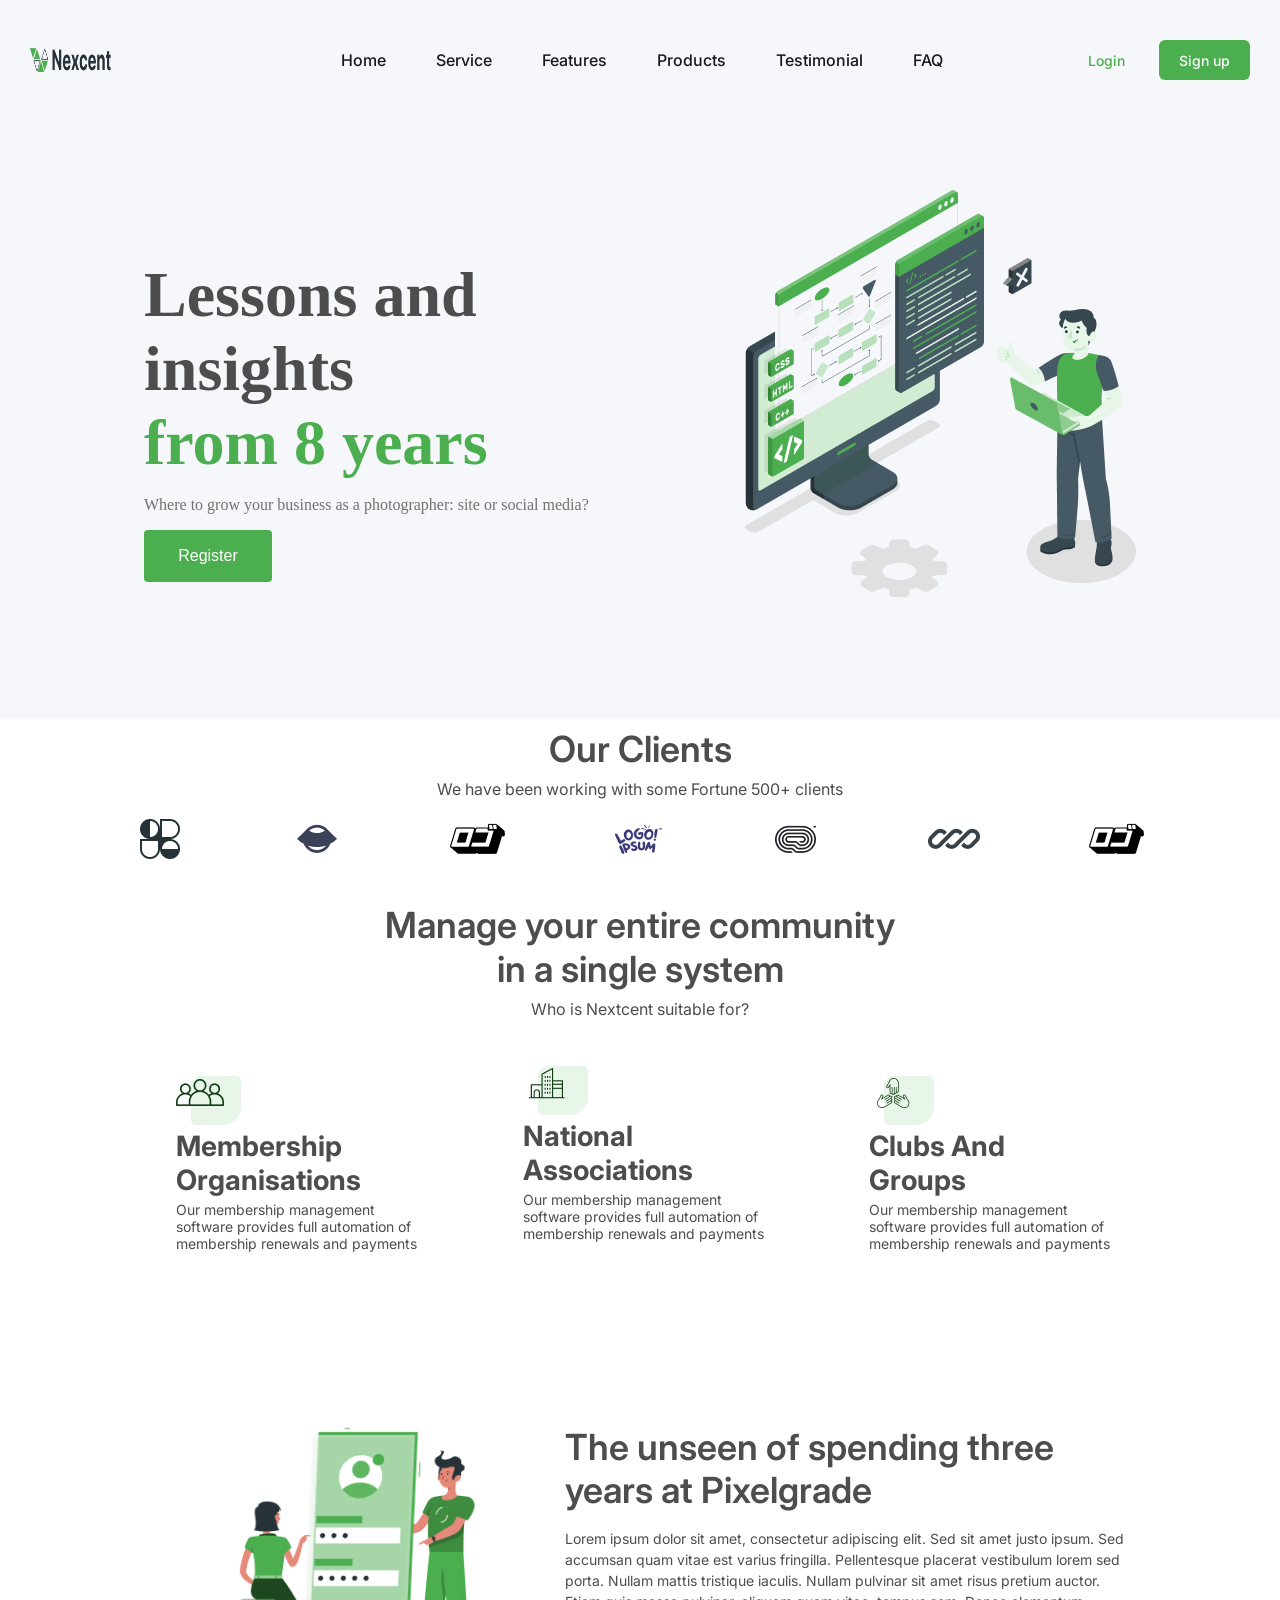
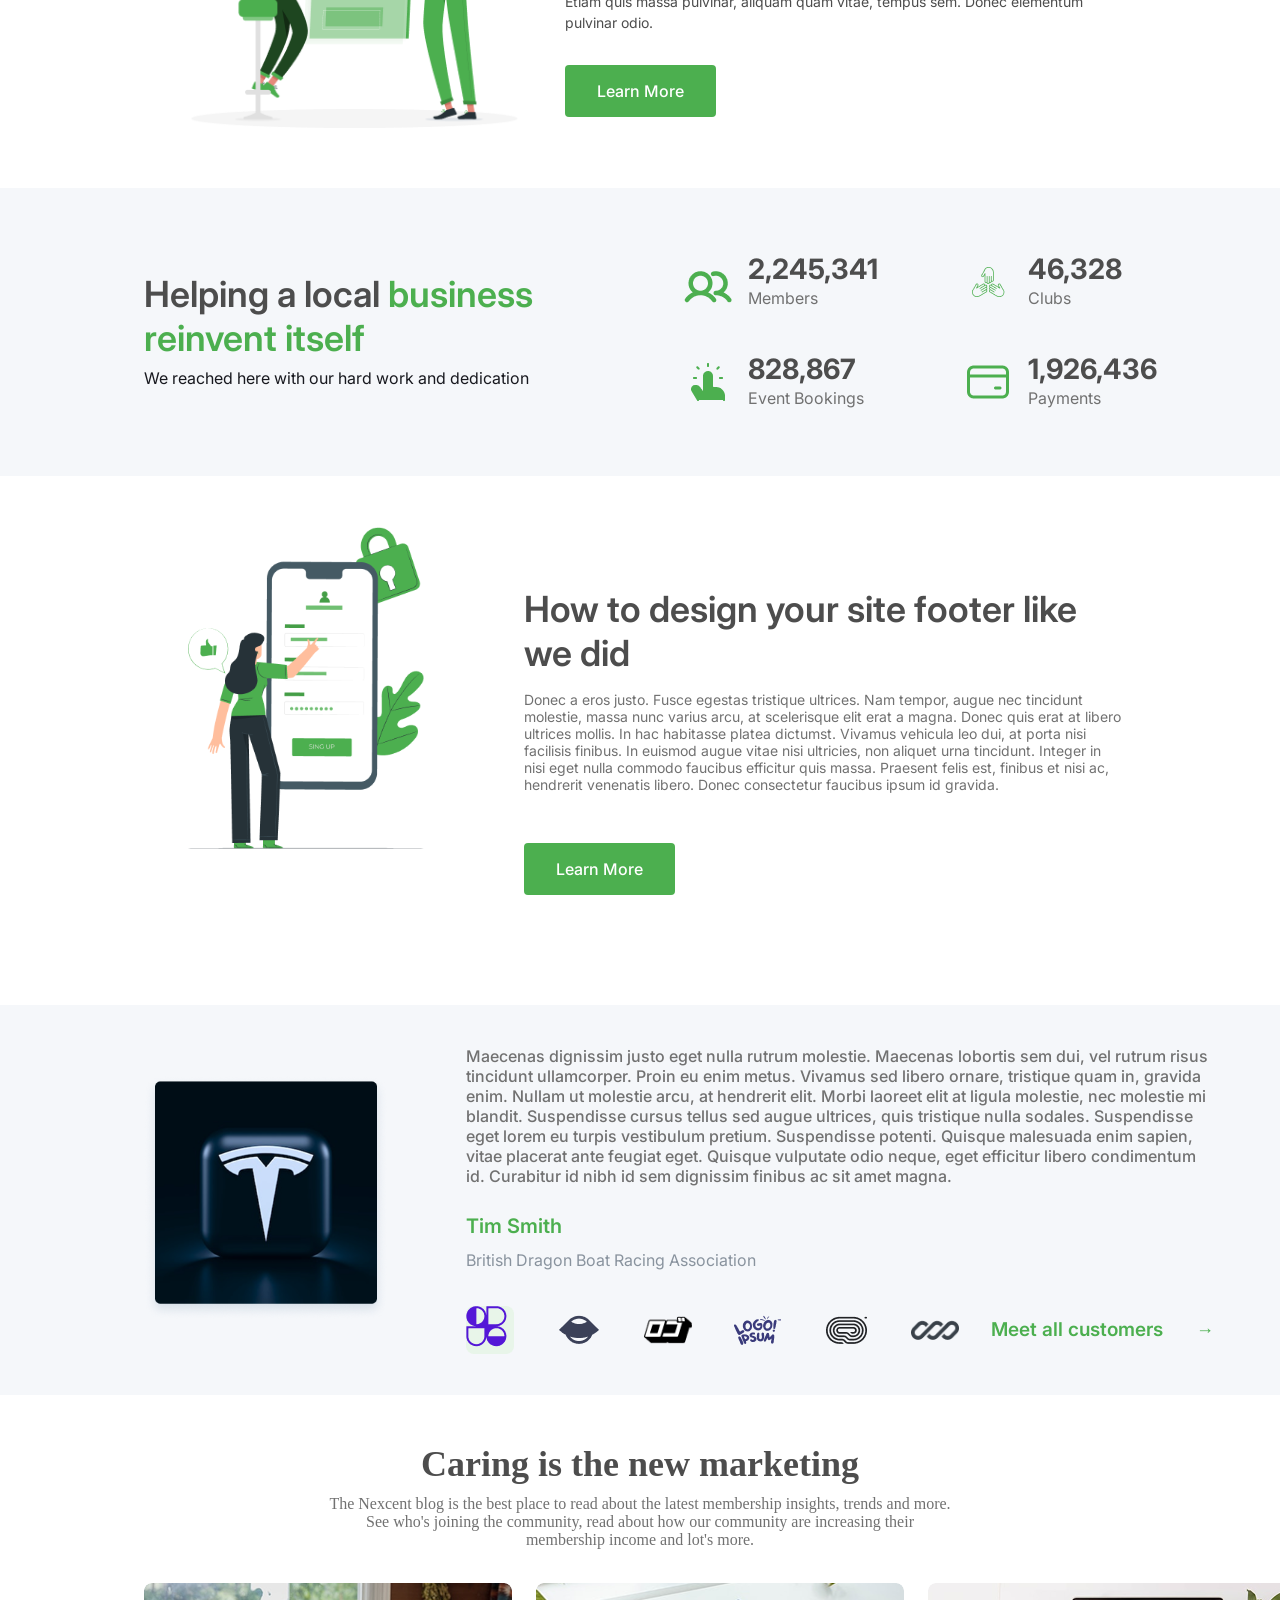
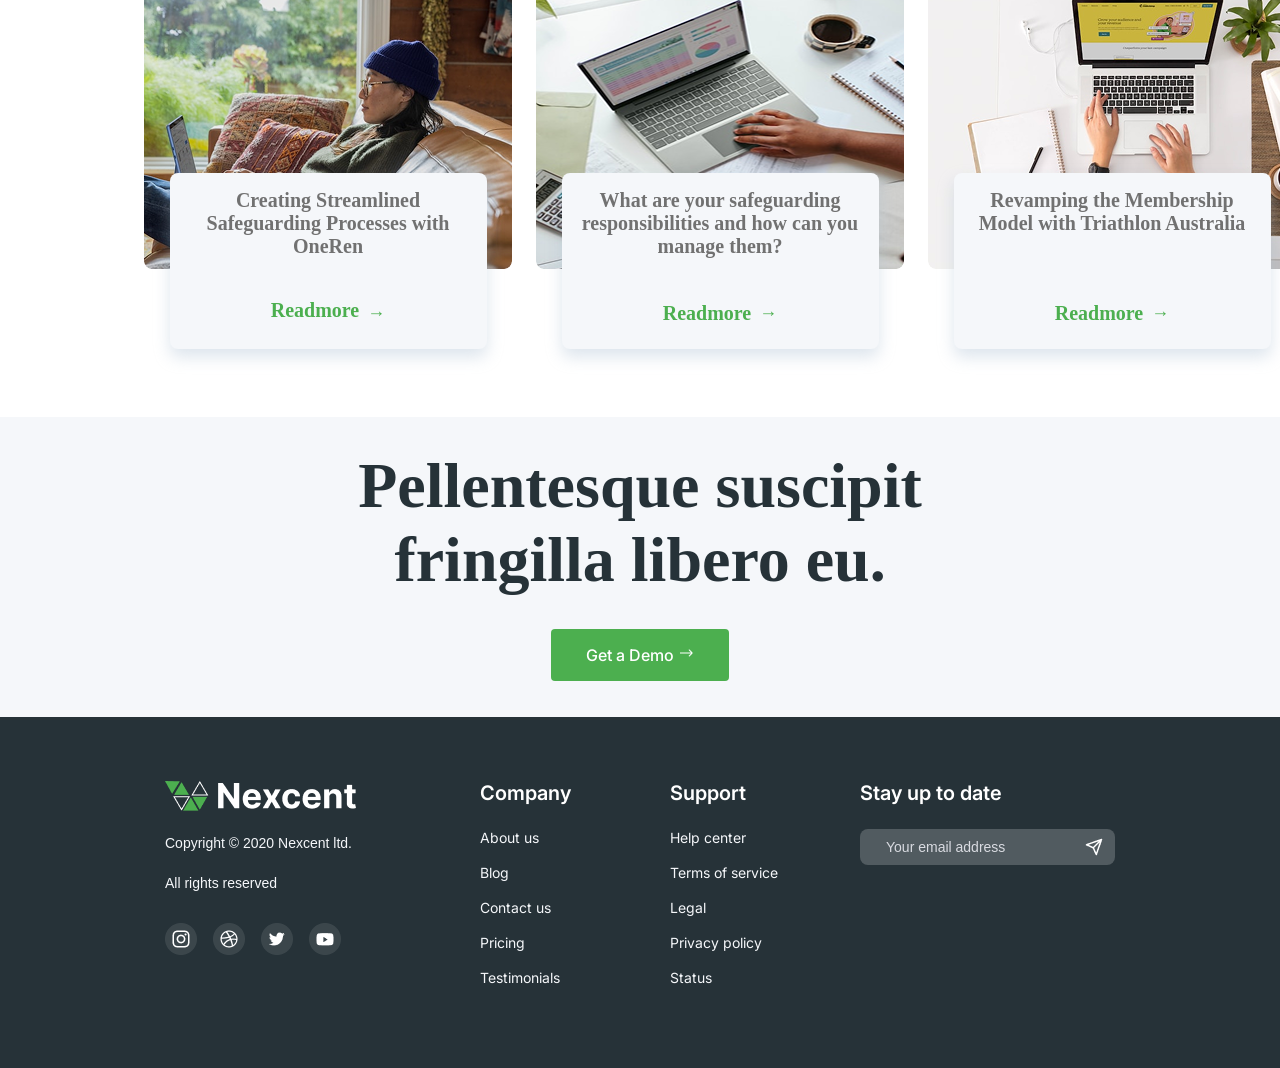
<file: index.html>
<!DOCTYPE html>
<html lang="en">
<head>
    <meta charset="UTF-8">
    <meta name="viewport" content="width=device-width, initial-scale=1.0">
    <title>Nexcent</title>
    <link rel="stylesheet" href="./style.css">

    <link rel="preconnect" href="https://fonts.googleapis.com">
<link rel="preconnect" href="https://fonts.gstatic.com" crossorigin>
<link href="https://fonts.googleapis.com/css2?family=Inter:ital,opsz,wght@0,14..32,100..900;1,14..32,100..900&display=swap" 
rel="stylesheet">
<link rel="icon" type="image/png" href="./images/Iconhead.png">

</head>
<body>
    <footer>
        <nav>
            <div class="footer-logo">
                <img src="./images/Logo.png" alt="Logo">
            </div>

            <ul>
                <li><a href="#">Home</a></li>
            <li><a href="#">Service</a></li>
            <li><a href="#">Features</a></li>
            <li><a href="#">Products</a></li>
            <li><a href="#">Testimonial</a></li>
            <li><a href="#">FAQ</a></li>
            </ul>
            <div class="btns"> <button class="login">Login</button>
            <button class="signup">Sign up</button> </div>
        </nav>
    </footer>

    <section class="herosection">
  <div class="landingcontent">
    <h1 class="contenth1"> Lessons and insights <br>
      <span class="fontchange1">from 8 years</span>
    </h1>
    <p class="contentp">Where to grow your business as a photographer: site or social media?</p>
    <button class="registerbtn1">Register</button>
  </div>
  
  <div class="heroimg"> 
    <img class="heroimg2" src="./images/clienticon.png" alt="clienticon">
  </div>
</section>

<main class="container">
    <div class="clients1">
        <h2 class="clientsh2">Our Clients</h2>
        <p class="clientp">We have been working with some Fortune 500+ clients</p>
    </div>

    <div class="clientimgs">
        <img src="./images/Logos/Logo2.png" alt="logo2">
        <img src="./images/Logos/Logo3.png" alt="logo3">
        <img src="./images/Logos/Logo4.png" alt="logo4">
        <img src="./images/Logos/Logo5.png" alt="logo5">
        <img src="./images/Logos/Logo6.png" alt="logo6">
        <img src="./images/Logos/Logo7.png" alt="logo7">
        <img src="./images/Logos/Logo4.png" alt="logo4">
    </div>

    <div class="community">
        <div class="communitycontent">
        <h2>Manage your entire community <br> in a single system</h2>
        <p>Who is Nextcent suitable for?</p>
        </div>
        <div class="communityframe">
            <div class="memberships">
                <img class="membershipimg" src="./images/icons/Icon2.png" alt="icon2">
                <h3 class="membershiph3">Membership Organisations</h3>
                <p class="membershipp">Our membership management software provides full automation of membership renewals and payments</p>
            </div>

            <div class="national1">
                <img class="nationalimg" src="./images/icons/Icon.png" alt="icon">
                <h3 class="nationalh3">National Associations</h3>
                <p class="nationalp">Our membership management software provides full automation of membership renewals and payments</p>
            </div>

            <div class="club-group">
                <img class="clubimg" src="./images/icons/Icon3.png" alt="icon3">
                <h3 class="clubh3">Clubs And Groups</h3>
                <p class="clubp">Our membership management software provides full automation of membership renewals and payments</p>
            </div>
        </div>
    </div>

    <div class="unlock">
        <div class="unlockimg">
            <img src="./images/rafiki.png" alt="rafiki">
        </div>

        <div class="unlockframe">
            <div class="unlockframe1">
            <h2>The unseen of spending three years at Pixelgrade</h2>
            <p>Lorem ipsum dolor sit amet, consectetur adipiscing elit. Sed sit amet justo ipsum. 
                Sed accumsan quam vitae est varius fringilla. Pellentesque placerat vestibulum lorem sed porta. 
                Nullam mattis tristique iaculis. Nullam pulvinar sit amet risus pretium auctor. Etiam quis massa pulvinar, 
                aliquam quam vitae, tempus sem. Donec elementum pulvinar odio.</p>
                </div>
            
                <button class="unlockbtn">Learn More</button>
        </div>
    </div>

    <div class="achievements">
        <div class="sectionheading">
            <h2>Helping a local <span class="highlight2">business reinvent itself</span></h2>
            <p>We reached here with our hard work and dedication</p>
        </div>

        <div class="count">
            <div class="grid1">
                <div class="membericon">
                    <img src="./images/icons/count1.png" alt="count1">
                </div>
                <div class="members">
                    <h3>2,245,341</h3>
                    <p>Members</p>
                </div>
            </div>
        
            <div class="grid1">
                <div class="clubicon">
                    <img src="./images/icons/count2.png" alt="count2">
                </div>
                <div class="club">
                    <h3>46,328</h3>
                    <p>Clubs</p>
                </div>
            </div>

            <div class="grid1">
                <div class="eventicon">
                    <img src="./images/icons/count3.png" alt="count3">
                </div>
                <div class="eventbooking">
                    <h3>828,867</h3>
                    <p>Event Bookings</p>
                </div>
            </div>

            <div class="grid1">
                <div class="paymenticon">
                    <img src="./images/icons/count4.png" alt="count4">
                </div>
                <div class="payment">
                    <h3>1,926,436</h3>
                    <p>Payments</p>
                </div>
            </div>
    </div>
</div>

<div class="calender">
    <div class="calenderimg">
        <img src="./images/pana.png" alt="pana">
    </div>

    <div class="calender-content">
        <h2>How to design your site footer like we did</h2>
        <p>Donec a eros justo. Fusce egestas tristique ultrices. Nam tempor, 
            augue nec tincidunt molestie, massa nunc varius arcu, at scelerisque elit erat a magna. 
            Donec quis erat at libero ultrices mollis. In hac habitasse platea dictumst. Vivamus vehicula leo dui, 
            at porta nisi facilisis finibus. In euismod augue vitae nisi ultricies, non aliquet urna tincidunt. 
            Integer in nisi eget nulla commodo faucibus efficitur quis massa. Praesent felis est, finibus et nisi ac, 
            hendrerit venenatis libero. 
            Donec consectetur faucibus ipsum id gravida.</p>

            <button class="registerbtn2">Learn More</button>
    </div>
</div>

<div class="customer">
    <div class="tesla">
        <img src="./images/Logos/image 9.png" alt="tesla">
    </div>

    <div class="customer-frame">
        <div class="customercontent">
        <p>Maecenas dignissim justo eget nulla rutrum molestie. Maecenas lobortis sem dui, 
            vel rutrum risus tincidunt ullamcorper. Proin eu enim metus. Vivamus sed libero ornare, 
            tristique quam in, gravida enim. Nullam ut molestie arcu, at hendrerit elit. 
            Morbi laoreet elit at ligula molestie, nec molestie mi blandit. Suspendisse cursus tellus sed augue ultrices, 
            quis tristique nulla sodales. Suspendisse eget lorem eu turpis vestibulum pretium. Suspendisse potenti. 
            Quisque malesuada enim sapien, vitae placerat ante feugiat eget. Quisque vulputate odio neque, 
            eget efficitur libero condimentum id. 
            Curabitur id nibh id sem dignissim finibus ac sit amet magna.</p>
        </div>

        <div class="customer-frame2">
            <h4>Tim Smith</h4>
            <p>British Dragon Boat Racing Association</p>
        </div>

        <div class="customerrow">
            <div class="cstmrimg">
            <img src="./images/Logos/Logo9.png" alt="logo9">
            <img src="./images/Logos/Logo3.png" alt="logo3">
            <img src="./images/Logos/Logo4.png" alt="logo4">
            <img src="./images/Logos/Logo5.png" alt="logo5">
            <img src="./images/Logos/Logo6.png" alt="logo6">
            <img src="./images/Logos/Logo7.png" alt="logo7">
            </div>

            <div class="cstmrframe3">
            <h4>Meet all customers</h4>
            <span class="arw">→</span>
            </div>
        </div>

    </div>
</div>

<div class="updates">
    <div class="updatescontent">
        <h2>Caring is the new marketing</h2>
        <p>The Nexcent blog is the best place to read about the latest membership insights, trends and more. See who's joining the community, read about how our community are increasing their membership income and lot's more.​</p>
    </div>

    <div class="updatesection">
        <div class="update1">
            <img src="./images/update1.png" alt="update1">
            <div class="update1c">
                <h4 class="update1h">Creating Streamlined Safeguarding Processes with OneRen</h4>
            <div class="updateframe2">
                <h4 class="update1h4">Readmore</h4>
                <span class="arw">→</span>
                <!-- <img src="./images/Right2.png" alt="arrow"> -->
            </div>
            </div>
        </div>

        <div class="update2">
            <img src="./images/update2.png" alt="update2">
            <div class="update2c">
            <h4 class="update2h">What are your safeguarding responsibilities and how can you manage them?</h4>
                <div class="updateframe2">
                <h4 class="update2h4">Readmore</h4>
                <span class="arw">→</span>
                <!-- <img src="./images/Right2.png" alt="arrow"> -->
            </div>
            </div>
        </div>


        <div class="update3">
            <img src="./images/update3.png" alt="update3">
            <div class="update3c">
            <h4 class="update3h">Revamping the Membership Model with Triathlon Australia</h4>
            <div class="updateframe2">
                <h4 class="update3h4">Readmore</h4>
                <span class="arw">→</span>
                <!-- <img src="./images/Right2.png" alt="arrow"> -->
            </div>
            </div>
        </div>

    </div>

    </div>

    <footer class="footer2">

        <div class="upperfooter"> 
            <h1>Pellentesque suscipit <br> fringilla libero eu.</h1>
            <button>Get a Demo
                <img class="whitearrow" src="./images/whitearrow.png" alt="arrow">
            </button>
        </div>

    <div class="lowerfooter">

    <div class="leftside">
        <img class="logo2left" src="./images/Logotwo.png" alt="logo">
        <p>Copyright © 2020 Nexcent ltd.</p>
        <p>All rights reserved</p>

        <div class="social-logos">
            <img src="./images/socials/insta.png" alt="instagram">
            <img src="./images/socials/Social.png" alt="social">
            <img src="./images/socials/twitter.png" alt="X">
            <img src="./images/socials/youtube.png" alt="youtube">
        </div>
    </div>

    <div class="rightside">
        <div class="col">
            <h4>Company</h4>
            <a href="#">About us</a> <br>
            <a href="#">Blog</a> <br>
            <a href="#">Contact us</a> <br>
            <a href="#">Pricing</a> <br>
            <a href="#">Testimonials</a> <br>
        </div>

        <div class="col">
            <h4>Support</h4> 
            <a href="#">Help center</a> <br>
            <a href="#">Terms of service</a> <br>
            <a href="#">Legal</a> <br>
            <a href="#">Privacy policy</a> <br>
            <a href="#">Status</a> <br>
        </div>

        <div class="col">
            <h4>Stay up to date</h4>
            <div class="email">
                <img class="send" src="./images/send.png" alt="send">
            <input class="email2" type="email" name="email" placeholder="Your email address" required>
            </div>
        </div>
    </div>
    </div>
</footer>

</main>

</body>
</html>
</file>
<file: style.css>
* {
    box-sizing: border-box;
    margin:0;
    padding:0;
}


.inter {

  font-family: "Inter", sans-serif;
  font-optical-sizing: auto;
  font-weight: 500;
  font-style: normal;
}

:root {
    --primary-color: #4CAF4F;
    --secondary-color: #263238;
    --info-color: #2194F3;

    /* shades */
    --shade-1: #43A046;
    --shade-2: #388E3B;
    --shade-3:#237D31;
    --shade-4: #1B5E1F;
    --shade-5: #103E13;

    /* tint */
    --tint-1: #66BB69;
    --tint-2: #81C784;
    --tint-3: #A5D6A7;
    --tint-4: #C8E6C9;
    --tint-5: #E8F5E9;

    /* Action */
    --warning: #FBC02D;
    --error: #E53835;
    --success: #2E7D31;

    /* Neutral */
    --black: #263238;
    --d-grey: #4D4D4D;
    --grey: #717171;
    --L-grey: #89939E;
    --grey-blue: #ABBED1;
    --silver: #F5F7FA;
    --white: #FFFFFF;

    /* -font  */
    --inter: "Inter", sans-serif;
    }

body {
  overflow-x: hidden;
  /* margin: 0;
  height: 100%; */
}


nav {
    background-color: var(--silver);
    align-items: center;
    justify-content: center;
    display: flex;
    padding: 30px;
    position: sticky;
}

.footer-logo {
    width: 154.49px;
    height: 24px;
    gap: 8px;
}

.footer-logo img {
    width: 100%;
    height: 100%;
}

ul {
    display: flex;
    justify-content: center;
    gap: 50px;
    align-items: center;
    list-style-type: none;
    margin-left: 105px;
    padding: 30px 426.5px 30px 425.5px;
    width: 588px;
    height: 24px;
}

li a{
    font-size: 16px;
    text-decoration: none;
    color: #18191F;
    font-weight: 500;
    font-family: "Inter", sans-serif;
}

.btns {
    justify-content: space-between;
    align-items: center;
    display: flex;
    right: 100px;
    gap: 14px;
}

.login {
    background-color: var(--silver);
    width: 77px;
    height: 40px;
    border-radius: 6px;
    padding: 10px 20px 10px 20px;
    color: var(--primary-color);
    font-size: 14px;
    font-weight: 500;
    font-family: "Inter", sans-serif;
    border: none;
    transition: 0.35s ease;
}

.login:hover {
    color: var(--primary-color);
    background-color: var(--tint-5);
    transition: 0.35s ease;
}

.signup {
    background-color: var(--primary-color);
    width: 91px;
    height: 40px;
    border-radius: 6px;
    padding: 10px 20px 10px 20px;
    color: var(--white);
    font-size: 14px;
    font-weight: 500;
    font-family: "Inter", sans-serif;
    border: none;
    transition: 0.5s ease;
}

.signup:hover {
    background-color: var(--shade-2);
    transition: 0.5s ease;
}

.herosection {
height: 599px;
    width: 100%;
  display: flex;
  flex-direction: row;
  justify-content: space-between;
  align-items: center;
  /* gap: 32px; */
  padding: 96px 144px 96px 144px;
  background-color: var(--silver);
}

.landingcontent {
    /* height: 599px; */
    width: 50%;
    display: flex;
    flex-direction: column;
    align-items: flex-start;
    gap: 16px;
    background-color: var(--silver);
}

.contenth1 {
    color: #4D4D4D;
    font-weight: 600;
    font-size: 64px;
}


.fontchange1 {
    color: var(--primary-color);
}

.contentp {
    color: var(--grey);
    font-size: 16px;
    font-weight: 400;
}

.heroimg2 {
    width: 391px;
    height: 407px;
    margin-bottom: 48px;
}

.heroimg2 img {
    width: 100%;
    height: auto;
}

.registerbtn1 {
    width: 128px;
    height: 52px;
    border: none;
    border-radius: 4px;
    background-color: var(--primary-color);
    padding: 14px 32px 14px 32px;
    color: var(--white);
    font-size: 16px;
    font-weight: 500;
    transition: 0.5s ease;
}

.registerbtn1:hover {
    background-color: var(--shade-2);
    transition: 0.5s ease;
}

.container {
    width: 100%;
    height: 100%;
    background-color: var(--white);
}

.clients1 {
    width: 100%;
    height: 100%;
}

.clientsh2 {
    text-align: center;
    font-weight: 600;
    font-family: var(--inter);
    font-size: 36px;
    color: var(--d-grey);
    padding: 8px;
}

.clientp {
    text-align: center;
    font-weight: 400;
    font-family: var(--inter);
    font-size: 16px;
    color: var(--d-grey);
    padding-bottom: 16px;
}

.clientimgs {
    display: flex;
    justify-content: space-between;
    align-items: center;
    padding: 0px 136px 0px 136px;
    padding-bottom: 40px;
}

.community {
    width: 100%;
    height: 100%;
    padding-bottom: 40px;
}

.communitycontent {
    text-align: center;
    width: 100%;
    height: 100%;
}

.communitycontent h2 {
    font-family: var(--inter);
    color: var(--d-grey);
    font-size: 36px;
    font-weight: 600;
    padding-bottom: 8px;
}

.communitycontent p {
    font-family: var(--inter);
    color: var(--d-grey);
    font-size: 16px;
    font-weight: 400;
    padding-bottom: 16px;
}

.communityframe {
    display: flex;
    justify-content: space-between;
    align-items: center;
    height: 280px;
    width: 100%;
    padding-right: 144px;
    padding-left: 144px;
}

.memberships {
    width: 299px;
    height: 260px;
    padding: 24px 32px 24px 32px;
    gap: 8px;
}

.membershipimg {
    width: 65px;
    height: 56px;
}

.membershipimg img {
    width: 100%;
    height: 100%;
}

.membershiph3 {
    width: 267px;
    height: 72px;
    font-family: var(--inter);
    color: var(--d-grey);
    font-size: 28px;
    font-weight: 700;
}

.membershipp {
    width: 251px;
    height: 60px;
    font-family: var(--inter);
    color: var(--d-grey);
    font-weight: 400;  
    font-size: 14px;
}

.national1{
    width: 299px;
    height: 280px;
    padding: 24px 32px 24px 32px;
    gap: 8px;
}

.nationalimg {
    width: 65px;
    height: 56px;
}

.nationalimg img {
    width: 100%;
    height: 100%;
}

.nationalh3 {
    width: 267px;
    height: 72px;
    font-family: var(--inter);
    color: var(--d-grey);
    font-size: 28px;
    font-weight: 700;
}

.nationalp {
    width: 251px;
    height: 60px;
    font-family: var(--inter);
    color: var(--d-grey);
    font-weight: 400;  
    font-size: 14px;
}

.club-group {
    width: 299px;
    height: 260px;
    padding: 24px 32px 24px 32px;
    gap: 8px;
}

.clubimg {
width: 65px;
height: 56px;
}

.clubimg img {
    width: 100%;
    height: 100%;
}


.clubh3 {
    width: 231px;
height: 72px;
font-family: var(--inter);
    color: var(--d-grey);
    font-size: 28px;
    font-weight: 700;
}

.clubp {
    width: 251px;
    height: 60px;
    font-family: var(--inter);
    color: var(--d-grey);
    font-weight: 400;  
    font-size: 14px;
}

.unlock {
  width: 100%;
  height: 433px;
  display: flex;
  flex-direction: row;
  justify-content: space-between;
  align-items: center;
  padding: 48px 144px; 
}

.unlockimg {
  width: 442px;
  display: flex;
  justify-content: space-between;
  align-items: center;
}

.unlockimg img {
  width: 100%;
  height: auto;
}

.unlockframe {
  width: 600px;
  display: flex;
  justify-content: space-between;
  flex-direction: column;
}

.unlockframe1 {
  width: 100%;
}

.unlockframe1 h2 {
  color: var(--d-grey);
  font-weight: 600;
  font-size: 36px;
  font-family: var(--inter);
  line-height: 1.2;
  margin: 0 0 16px 0;
}

.unlockframe1 p {
  color: var(--d-grey);
  font-weight: 400;
  font-size: 14px;
  font-family: var(--inter);
  line-height: 1.5;
  margin: 0 0 32px 0;
}

.unlockbtn {
  width: 151px;
  height: 52px;
  border: none;
  border-radius: 4px;
  background-color: var(--primary-color);
  font-size: 16px;
  font-family: var(--inter);
  font-weight: 500;
  color: var(--white);
  cursor: pointer;
  transition: 0.5s ease;
}

.unlockbtn:hover {
    background-color: var(--shade-2);
    transition: 0.5s ease;
}

.unlockbtn:focus {
    border: 2px solid #4D4D4D;
    transition: 0.5s ease;
}

.achievements {
    width: 100%;
    height: auto;
    display: flex;
    flex-direction: row;
    justify-content: space-between;
    align-items: center;
    padding: 64px 144px 64px 144px;
    background-color: var(--silver);
    /* gap: 48px; */
}

.sectionheading {
width: 540px;
height: 120px;
gap: 8px;
padding-right: 72px;
}

.sectionheading h2 {
    width: 408px;
    height: 88px;
    color: var(--d-grey);
    font-size: 36px;
    font-weight: 600;
    font-family: var(--inter);
}

.highlight2 {
    color: var(--primary-color);
}

.sectionheading p {
    width: 540px;
    height: 24px;
    font-weight: 400;
    color: #18191F;
    font-size: 16px;
    font-family: var(--inter);
    margin-top: 8px;
}


.count {
    width: auto;
    height: 160px;
    display: grid;
    grid-template-columns: 250px 250px;
    gap: 40px 30px; 
    /* padding: 64px 144px 64px 72px;
    margin-bottom: 95px; */
}

.grid1 {
    width: 100%;
    height: auto;
    display: flex;
  align-items: center;
  gap: 16px;
}

.membericon {
    width: 48px;
    height: 38px;
    flex-shrink: 0;
}

.membericon img {
    width: 100%;
    height: auto;
}

.members {
    width: 191px;
    height: 60px;
}

.members h3 {
width: 191px;
height: 36px;
color: var(--d-grey);
font-family: var(--inter);
font-weight: 700;
font-size: 28px;
}

.members p {
    width: 191px;
height: 24px;
color: var(--grey);
font-family: var(--inter);
font-weight: 400;
font-size: 16px;
}

.clubicon {
    width: 48px;
    height: 48px;
    flex-shrink: 0;
}

.clubicon img {
    width: 100%;
    height: 100%;
}

.club {
    width: 191px;
    height: 60px;
}

.club h3 {
width: 191px;
height: 36px;
color: var(--d-grey);
font-family: var(--inter);
font-weight: 700;
font-size: 28px;
}

.club p {
    width: 191px;
height: 24px;
color: var(--grey);
font-family: var(--inter);
font-weight: 400;
font-size: 16px;
}

.eventicon {
    width: 48px;
    height: 48px;
    flex-shrink: 0;
}

.eventicon img {
    width: 100%;
    height: 100%;
}

.eventbooking {
    width: 191px;
    height: 60px;
}

.eventbooking h3 {
width: 191px;
height: 36px;
color: var(--d-grey);
font-family: var(--inter);
font-weight: 700;
font-size: 28px;
}

.eventbooking p {
    width: 191px;
height: 24px;
color: var(--grey);
font-family: var(--inter);
font-weight: 400;
font-size: 16px;
}

.paymenticon {
    width: 48px;
    height: 48px;
    flex-shrink: 0;
}

.paymenticon img {
    width: 100%;
    height: 100%;
}

.payment {
    width: 191px;
    height: 60px;
}

.payment h3 {
width: 191px;
height: 36px;
color: var(--d-grey);
font-family: var(--inter);
font-weight: 700;
font-size: 28px;
}

.payment p {
    width: 191px;
height: 24px;
color: var(--grey);
font-family: var(--inter);
font-weight: 400;
font-size: 16px;
}


.calender {
    margin-top: 48px;
    width: 100%;
    height: 433.399px;
    display: flex;
    justify-content: space-between;
    padding-right: 144px;
    padding-left: 144px;
    background-color: var(--white);
    margin-bottom: 48px;
}

.calenderimg {
    width: 441.53px;
    height: 433.4px;
}

.calenderimg img {
    width: 100%;
    height: auto;
}

.calender-content {
    width: 661px;
    height: 308px;
    gap: 32px;
    align-items: center;
    padding: 62.7px 144px 62.7px 49px;
}

.calender-content h2 {
    width: 601px;
height: 88px;
color: var(--d-grey);
font-weight: 600;
font-family: var(--inter);
font-size: 36px;
margin-bottom: 16px;
}

.calender-content p {
width: 601px;
height: 120px;
color: var(--grey);
font-size: 14px;
font-family: var(--inter);
margin-bottom: 32px;
}

.registerbtn2 {
    width: 151px;
    height: 52px;
    border: none;
    border-radius: 4px;
    padding: 14px 32px 14px 32px;
    gap: 10px;
    background-color: var(--primary-color);
    font-size: 16px;
    font-family: var(--inter);
    font-weight: 500;
    color: var(--white);
    transition: 0.5s ease;
}

.registerbtn2:hover {
    background-color: var(--shade-2);
    transition: 0.5s ease;
}

.customer {
    width: 100%;
    height: 390px;
    padding: 32px 144px 32px 144px;
    background-color: var(--silver);
    display: flex;
    justify-content: space-between;
    align-items: center;
}

.tesla {
width: 362px;
height: auto;
border-radius: 8px;
}

.tesla img {
    width: 100%;
    height: 100%;
}

.customer-frame {
    width: 748px;
    height: auto;
    padding: 33px 144px 33px 78px;
}

.customercontent {
width: 748px;
height: 168px;
color: var(--grey);
font-family: var(--inter);
font-weight: 500;
font-size: 16px;
}

.customer-frame2 {
width: 748px;
height: 60px;
margin-bottom: 32px;
}

.customer-frame2 h4{
    width: 748px;
    height: 28px;
    color: var(--primary-color);
    font-size: 20px;
    font-weight: 600;
    margin-bottom: 8px;
    font-family: var(--inter);
}

.customer-frame2 p{
    width: 748px;
    height: 24px;
    color: var(--L-grey);
    font-size: 16px;
    font-weight: 400;
    font-family: var(--inter);
}

.customerrow {
    display: flex;
    justify-content: space-between;
    align-items: center;
    width: 748px;
    height: 48px;
}


.cstmrimg {
    width: 48px;
    height: 48px;
    border-radius: 8px;
    display: flex;
    justify-content: space-between;
    align-items: center;
    gap: 41px;
}

.cstmrimg img {
    width: 100%;
    height: auto;
}

.cstmrframe3 {
    width: 223px;
    height: 44px;
    display: flex;
    justify-content: space-between;
    align-items: center;
}

.cstmrframe3 h4{
    gap: 40px;
    color: var(--primary-color);
    font-family: var(--inter);
    font-size: 19px;
    font-weight: 600;
    width: 188px;
    height: 28px;
    line-height: 28px;
}

.cstmrframe3:hover {
    text-decoration: underline var(--primary-color);
}


.updates {
    width: 100%;
    height: 506px;
    display: flex;
    justify-content: space-between;
    text-align: center;
    flex-direction: column;
    align-items: center;
    padding: 48px 0 96px 0;
}

.updatescontent {
    width: 100%;
    height: 124px;
    text-align: center;
    gap: 8px;
}

.updatescontent h2{
    width: 100%;
    height: 44px;
    font-size: 36px;
    color: var(--d-grey);
    font-weight: 600;
    margin-bottom: 8px;
}

.updatescontent p{
    width: 628px;
    margin: 0 auto 16px auto;
    height: 72px;
    font-size: 16px;
    color: var(--grey);
    font-weight: 400;
}

.updatesection {
    width: 100%;
    height: 366px;
    display: flex;
    justify-content: space-between;
    text-align: center;
    align-items: center;
    padding-right: 144px;
    padding-left: 144px;
    margin-top: 16px;
    gap: 24px;
}

.update1 {
    width: 368px;
    height: 366px;
    display: flex;
    flex-direction: column;
    align-items: center;
}

.update1 img {
width: 368px;
height: 286px;
object-fit: cover;
border-radius: 8px;
}

.update1 img img{
width: 100%;
height: 100%;
}

.update1c {
width: 317px;
height: 176px;
border-radius: 8px;
padding: 16px;
background-color: var(--silver);
box-shadow: 0px 8px 16px 0px #ABBED166;
margin-top: -96px;
z-index: 2;
display: flex;
flex-direction: column;
gap: 16px;
}

.update1h {
    color: var(--grey);
    font-size: 20px;
    width: 285px;
height: 84px;
font-weight: 600;
}

.update1h4 {
height: 28px;
color: var(--primary-color);
font-size: 20px;
font-weight: 600;
}

.update1h4:hover {
    text-decoration: underline var(--primary-color);
}

.arw {
    color: var(--primary-color);
    font-size: 18px;
}



.update2 {
    width: 368px;
    height: 366px;
    display: flex;
    flex-direction: column;
    align-items: center;
    position: relative;
}

.update2 img {
width: 368px;
height: 286px;
object-fit: cover;
border-radius: 8px;
}

.update2 img img{
width: 100%;
height: 100%;
}

.update2c {
width: 317px;
height: 176px;
border-radius: 8px;
padding: 16px;
background-color: var(--silver);
box-shadow: 0px 8px 16px 0px #ABBED166;
margin-top: -96px;
z-index: 2;
display: flex;
flex-direction: column;
gap: 16px;
}


.update2h {
    color: var(--grey);
    font-size: 20px;
    width: 285px;
height: 84px;
font-weight: 600;
}

.update2h4 {
color: var(--primary-color);
font-size: 20px;
font-weight: 600;
}

.update2h4:hover {
    text-decoration: underline var(--primary-color);
}


.update3 {
    width: 368px;
    height: 366px;
    display: flex;
    flex-direction: column;
    align-items: center;
    position: relative;
}

.update3 img {
width: 368px;
height: 286px;
object-fit: cover;
border-radius: 8px;
}

.update3 img img{
width: 100%;
height: 100%;
}

.update3c {
width: 317px;
    height: 176px;
    border-radius: 8px;
    padding: 16px;
    background-color: var(--silver);
    box-shadow: 0 8px 16px rgba(171, 190, 209, 0.4);
    margin-top: -96px;
    z-index: 2;
    display: flex;
    flex-direction: column;
    gap: 16px;
}

.update3h {
    color: var(--grey);
    font-size: 20px;
    width: 285px;
height: 84px;
font-weight: 600;
}

.update3h4 {
color: var(--primary-color);
font-size: 20px;
font-weight: 600;
margin: 0;
}

.update3h4:hover {
    text-decoration: underline var(--primary-color);
}

.updateframe2 {
    width: 100%;
    height: 40px;
    padding: 8px;
    margin-top: 16px;
    display: flex;
    justify-content: center;
    align-items: center;
    gap: 8px;
}

/* .updateframe2 img{
    width: 24px;
    height: 24px;
    max-width: 24px;
    object-fit: contain;
    display: block;
}

.updateframe2 img img{
    width: 100%;
    height: auto;
} */

.upperfooter {
    margin-top: 9%;
    width: 100%;
    height: 300px;
    gap: 32px;
    padding-top: 32px;
    padding-bottom: 32px;
    background-color: var(--silver);
    align-items: center;
    text-align: center;
}

.upperfooter h1{
    color: var(--black);
    font-size: 64px;
    width: 100%;
    height: auto;
font-weight: 600;
padding-bottom: 32px;
}

.upperfooter button {
    width: 178px;
    height: 52px;
    border: none;
    border-radius: 4px;
    padding: 14px 32px 14px 32px;              
    gap: 10px;                        
    background-color: var(--primary-color);
    font-size: 16px;
    font-family: var(--inter);
    font-weight: 500;
    color: var(--white);    
    transition: 0.5s ease; 
}

.upperfooter button:hover {
    background-color: var(--shade-2);
    transition: 0.5s ease;
}


.lowerfooter {
    background-color: var(--secondary-color); 
    width: 100%;
    padding: 64px 165px;
    display: flex;
    justify-content: space-between;
    align-items: flex-start;
    font-family: sans-serif;
}

.leftside {
    display: flex;
    flex-direction: column;
    gap: 24px;
}

.logo2left {
    width: 191px;
    height: auto;
}

.leftside p {
    color: #f5f7fa;
    font-size: 14px;
}

.social-logos {
    display: flex;
    gap: 16px;
    margin-top: 8px;
}

.social-logos img {
    width: 32px;
    height: 32px;
}

.rightside {
    display: grid;
    grid-template-columns: repeat(3, 1fr);
    column-gap: 30px;
    width: 635px;
}

.col {
    display: flex;
    flex-direction: column;
    /* gap: 2px; */
}


.col h4 {
    color: var(--white);
    font-size: 20px;
    font-weight: 600;
    margin-bottom: 24px;
    font-family: var(--inter);
}

.col a {
    color: var(--silver);
    text-decoration: none;
    font-size: 14px;
    font-family: var(--inter);
    transition: 0.5s ease;
}

.col a:hover {
    color: var(--primary-color);
    transition: 0.5s ease;
}


.email {
    position: relative;
    display: flex;
    align-items: center;
    width: 255px;
}

.email2 {
    width: 100%;
    padding: 10px 40px 10px 14px;
    background-color: rgba(255, 255, 255, 0.2);
    border: none;
    border-radius: 8px;
    color: var(--white);
    font-size: 14px;
    outline: none;
}

.email2::placeholder {
color: #D9DBE1;
font-size: 14px;
width: 126px;
height: 20px;
padding-top: 61px;
padding-left: 12px;
}

.send {
    position: absolute;
    right: 12px;
    width: 18px;
    height: 18px;
}





@media (max-width: 768px) {
    

    /* NAVBAR */
    nav {
        padding: 15px 20px;
        flex-wrap: wrap;
        gap: 15px;
    }

    .footer-logo {
        width: 130px;
        height: auto;
    }

    ul {
        width: 100%;
        height: auto;
        margin-left: 0;
        padding: 10px 0;
        gap: 15px;
        flex-wrap: wrap;
    }

    li a {
        font-size: 13px;
    }

    .btns {
        width: 100%;
        justify-content: center;
        right: auto;
    }


    /* HERO */
    .herosection {
        height: auto;
        min-height: 650px;
        flex-direction: column;
        justify-content: center;
        padding: 50px 20px;
        gap: 40px;
        text-align: center;
    }

    .landingcontent {
        width: 100%;
        align-items: center;
    }

    .contenth1 {
        font-size: 38px;
        line-height: 1.15;
    }

    .contentp {
        font-size: 14px;
        line-height: 1.5;
    }

    .heroimg2 {
        width: 280px;
        height: auto;
        margin-bottom: 0;
    }

    .registerbtn1 {
        width: 128px;
    }


    /* CLIENTS */
    .clientsh2 {
        font-size: 28px;
    }

    .clientp {
        font-size: 14px;
        padding: 0 20px 20px;
    }

    .clientimgs {
        padding: 0 30px 30px;
        display: grid;
        grid-template-columns: repeat(2, 1fr);
        gap: 25px;
        justify-items: center;
    }


    /* COMMUNITY */
    .community {
        padding: 30px 20px;
    }

    .communitycontent h2 {
        font-size: 28px;
    }

    .communitycontent p {
        font-size: 14px;
    }

    .communityframe {
        height: auto;
        padding: 0;
        flex-direction: column;
        gap: 25px;
    }

    .memberships,
    .national1,
    .club-group {
        width: 100%;
        max-width: 299px;
        height: auto;
        min-height: 240px;
    }

    .membershiph3,
    .nationalh3 {
        width: 100%;
        font-size: 24px;
    }

    .clubh3 {
        width: 100%;
        font-size: 24px;
    }

    .membershipp,
    .nationalp,
    .clubp {
        width: 100%;
        height: auto;
    }


    /* UNLOCK */
    .unlock {
        height: auto;
        flex-direction: column;
        padding: 50px 20px;
        gap: 40px;
    }

    .unlockimg {
        width: 280px;
        max-width: 100%;
    }

    .unlockframe {
        width: 100%;
    }

    .unlockframe1 h2 {
        font-size: 28px;
    }

    .unlockframe1 p {
        font-size: 14px;
    }


    /* ACHIEVEMENTS */
    .achievements {
        height: auto;
        flex-direction: column;
        padding: 50px 20px;
        gap: 30px;
    }

    .sectionheading {
        width: 100%;
        height: auto;
        padding: 0;
        text-align: center;
    }

    .sectionheading h2 {
        width: 100%;
        height: auto;
        font-size: 28px;
    }

    .sectionheading p {
        width: 100%;
        height: auto;
        margin-top: 15px;
        font-size: 14px;
    }

    .count {
        width: 100%;
        height: auto;
        grid-template-columns: 1fr;
        padding: 0;
        margin-bottom: 0;
        gap: 25px;
    }

    .grid1 {
        justify-content: center;
    }


    /* CALENDAR */
    .calender {
        height: auto;
        flex-direction: column;
        padding: 40px 20px;
        margin: 0;
        gap: 30px;
    }

    .calenderimg {
        width: 280px;
        height: auto;
        margin: auto;
    }

    .calender-content {
        width: 100%;
        height: auto;
        padding: 0;
    }

    .calender-content h2 {
        width: 100%;
        height: auto;
        font-size: 28px;
    }

    .calender-content p {
        width: 100%;
        height: auto;
        font-size: 14px;
    }


    /* CUSTOMER */
    .customer {
        height: auto;
        flex-direction: column;
        padding: 40px 20px;
        gap: 30px;
    }

    .tesla {
        width: 260px;
        height: 260px;
    }

    .customer-frame {
        width: 100%;
        height: auto;
    }

    .customercontent {
        width: 100%;
        height: auto;
        font-size: 14px;
        line-height: 1.6;
    }

    .customer-frame2 {
        width: 100%;
        height: auto;
        margin-top: 20px;
    }

    .customer-frame2 h4,
    .customer-frame2 p {
        width: 100%;
        height: auto;
    }

    .customerrow {
        display: flex;
    justify-content: space-between;
    align-items: center;
    width: 100%;
    height: auto;
    flex-wrap: wrap;
    padding-left: 50px;
    padding-right: 50px;
    }


    /* UPDATES */
    .updates {
        height: auto;
        padding: 50px 20px 80px;
    }

    .updatescontent {
        height: auto;
    }

    .updatescontent h2 {
        font-size: 28px;
        height: auto;
    }

    .updatescontent p {
        width: 100%;
        height: auto;
        font-size: 14px;
    }

    .updatesection {
        height: auto;
        padding: 0;
        flex-direction: column;
        align-items: center;
        gap: 30px;
    }

    .update1,
    .update2,
    .update3 {
        width: 100%;
        max-width: 368px;
        height: auto;
    }

    .update1 img,
    .update2 img,
    .update3 img {
        width: 100%;
        height: 260px;
    }

    .update1c,
    .update2c,
    .update3c {
        width: 90%;
    }


    /* UPPER FOOTER */
    .upperfooter {
        margin-top: 100px;
        height: auto;
        padding: 50px 20px;
    }

    .upperfooter h1 {
        font-size: 38px;
        line-height: 1.2;
    }


    /* LOWER FOOTER */
    .lowerfooter {
        padding: 50px 25px;
        flex-direction: column;
        gap: 40px;
    }

    .leftside {
        width: 100%;
    }

    .rightside {
        width: 100%;
        grid-template-columns: 1fr;
        gap: 30px;
    }

    .email {
        width: 100%;
    }
}



@media (max-width: 575.98px) {

    /* NAVBAR */
    nav {
        padding: 15px 20px;
        flex-wrap: wrap;
        gap: 15px;
    }

    .footer-logo {
        width: 130px;
        height: auto;
    }

    ul {
        width: 100%;
        height: auto;
        margin-left: 0;
        padding: 10px 0;
        gap: 15px;
        flex-wrap: wrap;
    }

    li a {
        font-size: 13px;
    }

    .btns {
        width: 100%;
        justify-content: center;
        right: auto;
    }


    /* HERO */
    .herosection {
        height: auto;
        min-height: 650px;
        flex-direction: column;
        justify-content: center;
        padding: 50px 20px;
        gap: 40px;
        text-align: center;
    }

    .landingcontent {
        width: 100%;
        align-items: center;
    }

    .contenth1 {
        font-size: 38px;
        line-height: 1.15;
    }

    .contentp {
        font-size: 14px;
        line-height: 1.5;
    }

    .heroimg2 {
        width: 280px;
        height: auto;
        margin-bottom: 0;
    }

    .registerbtn1 {
        width: 128px;
    }


    /* CLIENTS */
    .clientsh2 {
        font-size: 28px;
    }

    .clientp {
        font-size: 14px;
        padding: 0 20px 20px;
    }

    .clientimgs {
        padding: 0 30px 30px;
        display: grid;
        grid-template-columns: repeat(2, 1fr);
        gap: 25px;
        justify-items: center;
    }


    /* COMMUNITY */
    .community {
        padding: 30px 20px;
    }

    .communitycontent h2 {
        font-size: 28px;
    }

    .communitycontent p {
        font-size: 14px;
    }

    .communityframe {
        height: auto;
        padding: 0;
        flex-direction: column;
        gap: 25px;
    }

    .memberships,
    .national1,
    .club-group {
        width: 100%;
        max-width: 299px;
        height: auto;
        min-height: 240px;
    }

    .membershiph3,
    .nationalh3 {
        width: 100%;
        font-size: 24px;
    }

    .clubh3 {
        width: 100%;
        font-size: 24px;
    }

    .membershipp,
    .nationalp,
    .clubp {
        width: 100%;
        height: auto;
    }


    /* UNLOCK */
    .unlock {
        height: auto;
        flex-direction: column;
        padding: 50px 20px;
        gap: 40px;
    }

    .unlockimg {
        width: 280px;
        max-width: 100%;
    }

    .unlockframe {
        width: 100%;
    }

    .unlockframe1 h2 {
        font-size: 28px;
    }

    .unlockframe1 p {
        font-size: 14px;
    }


    /* ACHIEVEMENTS */
    .achievements {
        height: auto;
        flex-direction: column;
        padding: 50px 20px;
        gap: 30px;
    }

    .sectionheading {
        width: 100%;
        height: auto;
        padding: 0;
        text-align: center;
    }

    .sectionheading h2 {
        width: 100%;
        height: auto;
        font-size: 28px;
    }

    .sectionheading p {
        width: 100%;
        height: auto;
        margin-top: 15px;
        font-size: 14px;
    }

    .count {
        width: 100%;
        height: auto;
        grid-template-columns: 1fr;
        padding: 0;
        margin-bottom: 0;
        gap: 25px;
    }

    .grid1 {
        justify-content: center;
    }


    /* CALENDAR */
    .calender {
        height: auto;
        flex-direction: column;
        padding: 40px 20px;
        margin: 0;
        gap: 30px;
    }

    .calenderimg {
        width: 280px;
        height: auto;
        margin: auto;
    }

    .calender-content {
        width: 100%;
        height: auto;
        padding: 0;
    }

    .calender-content h2 {
        width: 100%;
        height: auto;
        font-size: 28px;
    }

    .calender-content p {
        width: 100%;
        height: auto;
        font-size: 14px;
    }


    /* ==========================================
   CUSTOMER - TABLET / MOBILE
   ========================================== */

@media (max-width: 768px) {

    .customer {
        width: 100%;
        min-height: auto;
        padding: 40px 25px;
        display: flex;
        flex-direction: column;
        align-items: center;
        gap: 30px;
    }



    .tesla {
        width: 280px;
        height: 280px;
    }


    /* CONTENT */

    .customer-frame {
        width: 100%;
        max-width: 748px;
        display: flex;
        flex-direction: column;
    }

    .customercontent {
        width: 100%;
        height: auto;
        font-size: 14px;
        margin-bottom: 18px;
    }


    /* NAME */

    .customer-frame2 {
        width: 100%;
        height: auto;

        margin-bottom: 25px;
    }

    .customer-frame2 h4 {
        font-size: 18px;
    }

    .customer-frame2 p {
        font-size: 14px;
    }


    /* LOGOS */

    .customerrow {
        width: 100%;
        height: auto;
        min-height: 48px;
        display: flex;
        align-items: center;
        justify-content: space-between;
        gap: 15px;
        flex-wrap: wrap;
    }

    .cstmrimg {
        width: 48px;
        height: 48px;
    }

    .cstmrimg img {
        width: 48px;
        height: 48px;
        object-fit: contain;
    }


    .cstmrframe3 {
        width: 100%;
        height: auto;
        display: flex;
        align-items: center;
        justify-content: space-between;
        gap: 15px;
    }

    .cstmrframe3 h4 {
        font-size: 16px;
        width: auto;
    }

    .cstmrframe img {
        width: 24px;
        height: 24px;
    }
}


    /* UPDATES */
    .updates {
        height: auto;
        padding: 50px 20px 80px;
    }

    .updatescontent {
        height: auto;
    }

    .updatescontent h2 {
        font-size: 28px;
        height: auto;
    }

    .updatescontent p {
        width: 100%;
        height: auto;
        font-size: 14px;
    }

    .updatesection {
        height: auto;
        padding: 0;
        flex-direction: column;
        align-items: center;
        gap: 30px;
    }

    .update1,
    .update2,
    .update3 {
        width: 100%;
        max-width: 368px;
        height: auto;
    }

    .update1 img,
    .update2 img,
    .update3 img {
        width: 100%;
        height: 260px;
    }

    .update1c,
    .update2c,
    .update3c {
        width: 90%;
    }


    /* UPPER FOOTER */
    .upperfooter {
        margin-top: 100px;
        height: auto;
        padding: 50px 20px;
    }

    .upperfooter h1 {
        font-size: 38px;
        line-height: 1.2;
    }


    /* LOWER FOOTER */
    .lowerfooter {
        padding: 50px 25px;
        flex-direction: column;
        gap: 40px;
    }

    .leftside {
        width: 100%;
    }

    .rightside {
        width: 100%;
        grid-template-columns: 1fr;
        gap: 30px;
    }

    .email {
        width: 100%;
    }
}
</file>
